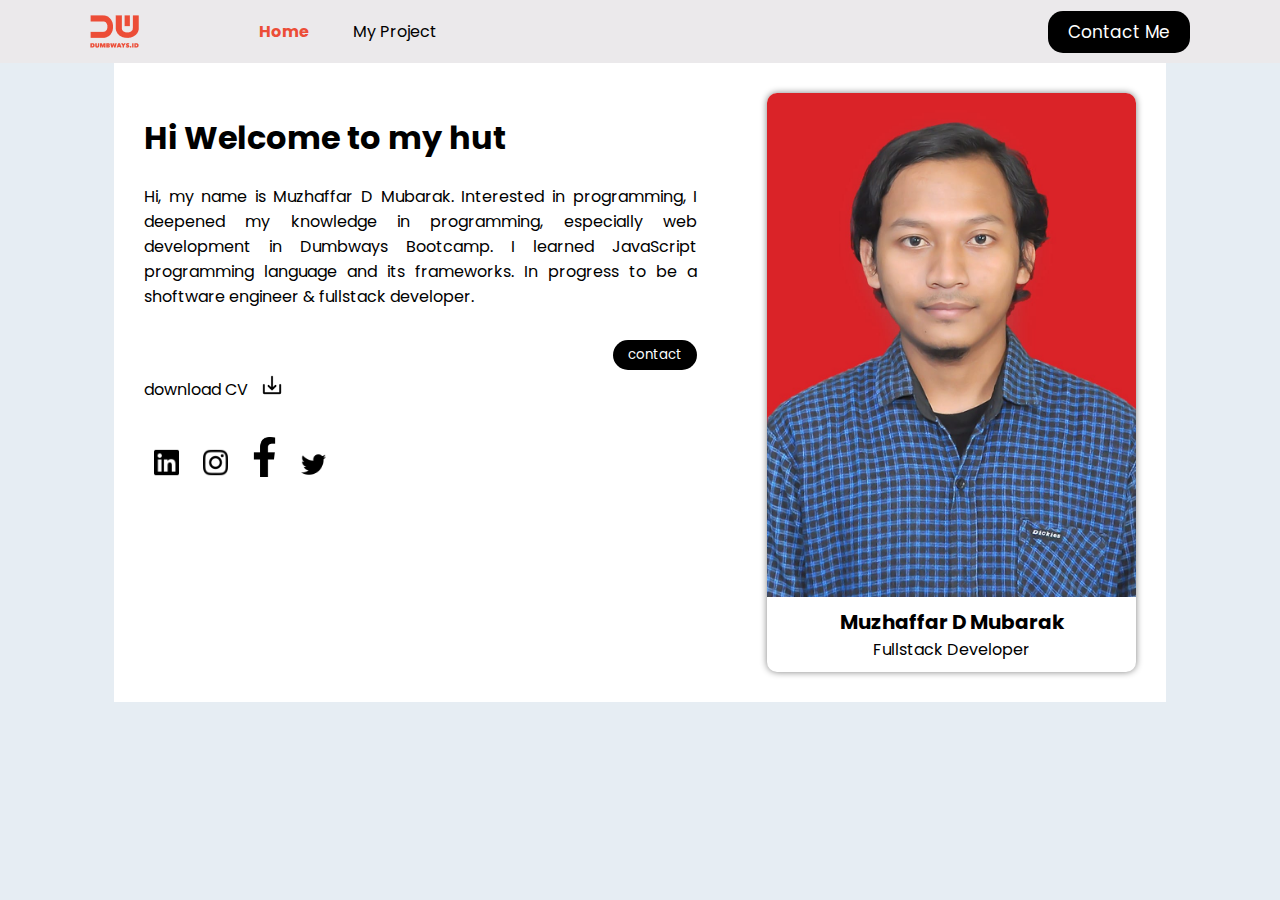
<file: index.html>
<html>
  <head>
    <title>Personal Web - Beranda</title>
    <link rel="stylesheet" href="style.css" />
  </head>
  <body>
    <nav>
      <div class="left-side">
        <a href="#"><img src="assets/logo.png" /></a>
        <ul>
          <li><a href="#" class="active">Home</a></li>
          <li><a href="myproject.html">My Project</a></li>
        </ul>
      </div>

      <div class="right-side">
        <a href="contact-me.html">Contact Me</a>
      </div>
    </nav>

    <div
      style="
        display: flex;
        max-width: 992px;
        margin: auto;
        padding: 30px;
        gap: 70px;
        background-color: white;
      "
    >
      <div style="flex: 60%">
        <div>
          <h1>Hi Welcome to my hut</h1>
          <p style="text-align: justify">
            Hi, my name is Muzhaffar D Mubarak. Interested in programming, I
            deepened my knowledge in programming, especially web development in
            Dumbways Bootcamp. I learned JavaScript programming language and its
            frameworks. In progress to be a shoftware engineer & fullstack
            developer.
          </p>

          <a href="contact-me.html">
            <button
              style="
                background-color: black;
                color: white;
                border-radius: 15px;
                padding: 5px 15px;
                width: fit-content;
              "
            >
              contact
            </button>
          </a>

          <br />
          <br />
          <div>
            download CV
            <a href="assets/CV-Muzhaffar-Mubarak.pdf" download>
              <img
                src="assets/download.png"
                style="display: inline-flex; width: 20px; margin-left: 10px"
              />
            </a>
          </div>
          <br />
          <div style="width: fit-content;">
            <a
              href="https://www.linkedin.com/in/myzhaffar/"
              style="text-decoration: none"
            >
              <img
                src="assets/linkedin-brands.png"
                style="width: 25px; margin: 10px"
              />
            </a>

            <a
              href="https://www.instagram.com/myzhaffar/"
              style="text-decoration: none"
            >
              <img
                src="assets/instagram-brands.png"
                style="width: 25px; margin: 10px"
              />
            </a>

            <a
              href="https://www.facebook.com/daffa.aldiy.7/"
              style="text-decoration: none"
            >
              <img
                src="assets/facebook-f-brands.png"
                style="width: 25px; margin: 10px"
              />
            </a>

            <a
              href="https://twitter.com/myzhaffar"
              style="text-decoration: none"
            >
              <img
                src="assets/twitter-brands.png"
                style="width: 25px; margin: 10px"
              />
            </a>
          </div>
          <br />
        </div>
      </div>

      <div
        style="
          border-radius: 10px;
          display: flex;
          align-items: center;
          flex-direction: column;
          box-shadow: 0 0 7px grey;
          margin: auto;
          flex: 40%;
        "
      >
        <img
          src="assets/Muzhaffar-photo.jpeg"
          style="
            width: 100%;
            border-radius: 10px 10px 0px 0px;
            object-fit: cover;
          "
        />
        <div
          style="
            padding: 10px;
            display: flex;
            align-items: center;
            flex-direction: column;
          "
        >
          <div style="font-size: 20; font-weight: 700">Muzhaffar D Mubarak</div>
          <div>Fullstack Developer</div>
        </div>
      </div>
    </div>
  </body>
</html>
</file>
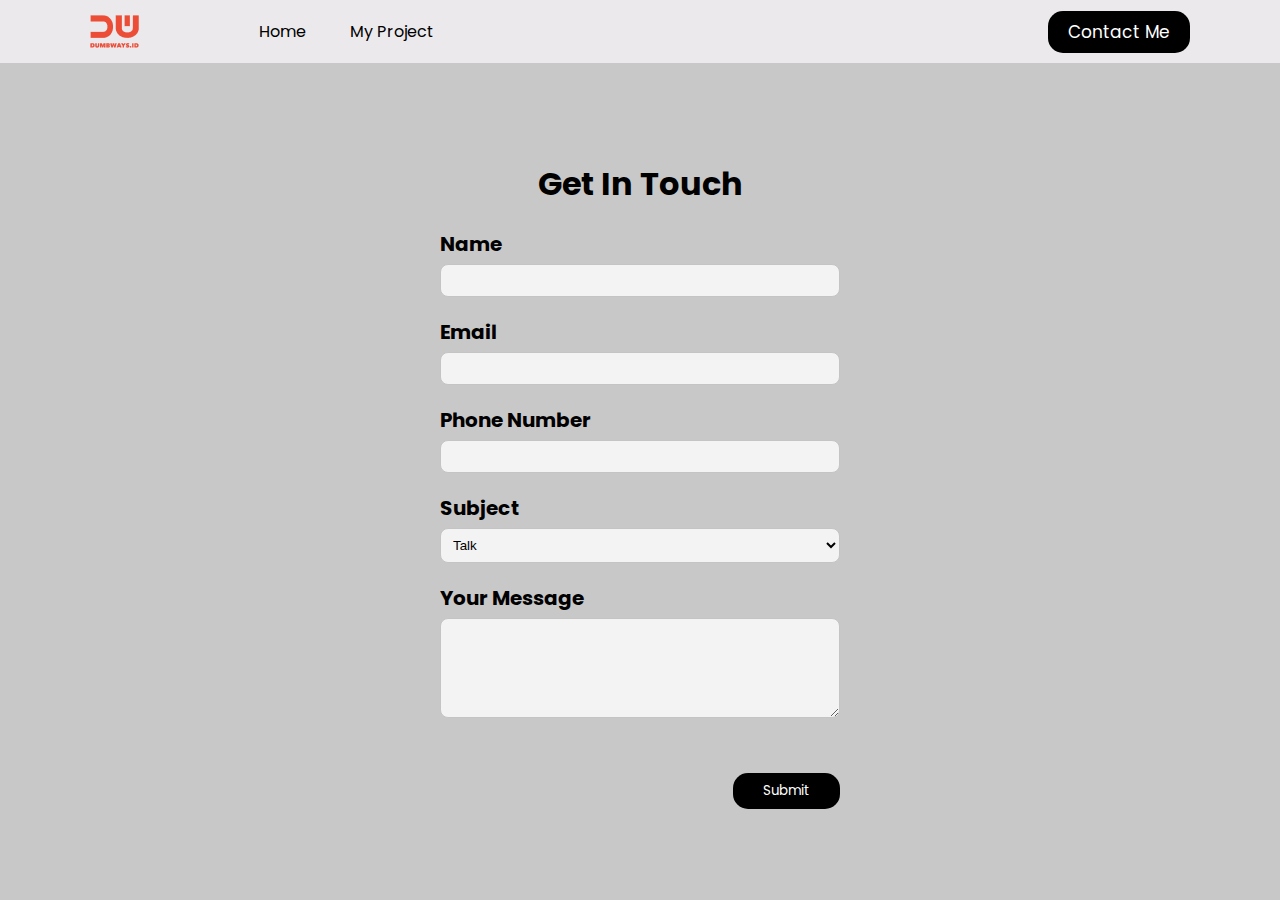
<file: contact-me.html>
<html>
  <head>
    <title>Personal Web - Contact Form</title>
    <link rel="stylesheet" href="style.css" />
    <script src="index.js"></script>
  </head>
  <body>
    <nav>
      <div class="left-side">
        <a href="index.html"><img src="assets/logo.png" /></a>
        <ul>
          <li><a href="index.html">Home</a></li>
          <li><a href="myproject.html">My Project</a></li>
        </ul>
      </div>

      <div class="right-side">
        <a href="#">Contact Me</a>
      </div>
    </nav>
    <div class="personal">
      <h1>Get In Touch</h1>
      <form style="width: 400px">
        <div style="margin-bottom: 20px">
          <label for="input-name" style="font-size: 20px; font-weight: 700"
            >Name</label
          >
          <input
            type="text"
            id="input-name"
            style="
              width: 100%;
              background-color: #f4f3f3;
              border: 1px solid #c4c4c4;
              padding: 8px;
              margin-top: 5px;
              border-radius: 8px;
            "
          />
        </div>

        <div style="margin-bottom: 20px">
          <label for="input-email" style="font-size: 20px; font-weight: 700"
            >Email</label
          >
          <input
            type="email"
            id="input-email"
            style="
              width: 100%;
              background-color: #f4f3f3;
              border: 1px solid #c4c4c4;
              padding: 8px;
              margin-top: 5px;
              border-radius: 8px;
            "
          />
        </div>
        <div style="margin-bottom: 20px">
          <label for="input-phone" style="font-size: 20px; font-weight: 700"
            >Phone Number</label
          >
          <input
            type="text"
            id="input-phone"
            required
            style="
              width: 100%;
              background-color: #f4f3f3;
              border: 1px solid #c4c4c4;
              padding: 8px;
              margin-top: 5px;
              border-radius: 8px;
            "
          />
        </div>

        <div style="margin-bottom: 20px">
          <label for="choose-subject" style="font-size: 20px; font-weight: 700"
            >Subject</label
          >

          <select
            id="choose-subject"
            style="
              width: 100%;
              background-color: #f4f3f3;
              border: 1px solid #c4c4c4;
              padding: 8px;
              margin-top: 5px;
              border-radius: 8px;
            "
          >
            <option value="Talk">Talk</option>
            <option value="Let's Collaborate">Collaboration</option>
            <option value="Create Project">Create Project</option>
          </select>
        </div>

        <div style="margin-bottom: 20px">
          <label for="input-message" style="font-size: 20px; font-weight: 700"
            >Your Message</label
          >
          <textarea
            id="input-message"
            style="
              width: 100%;
              background-color: #f4f3f3;
              border: 1px solid #c4c4c4;
              padding: 8px;
              margin-top: 5px;
              border-radius: 8px;
              resize: vertical;
              height: 100px;
            "
          ></textarea>
        </div>

        <button
          onclick="submitForm()"
          type="button"
        >
          Submit
        </button>
      </form>
    </div>
  </body>
</html>
</file>
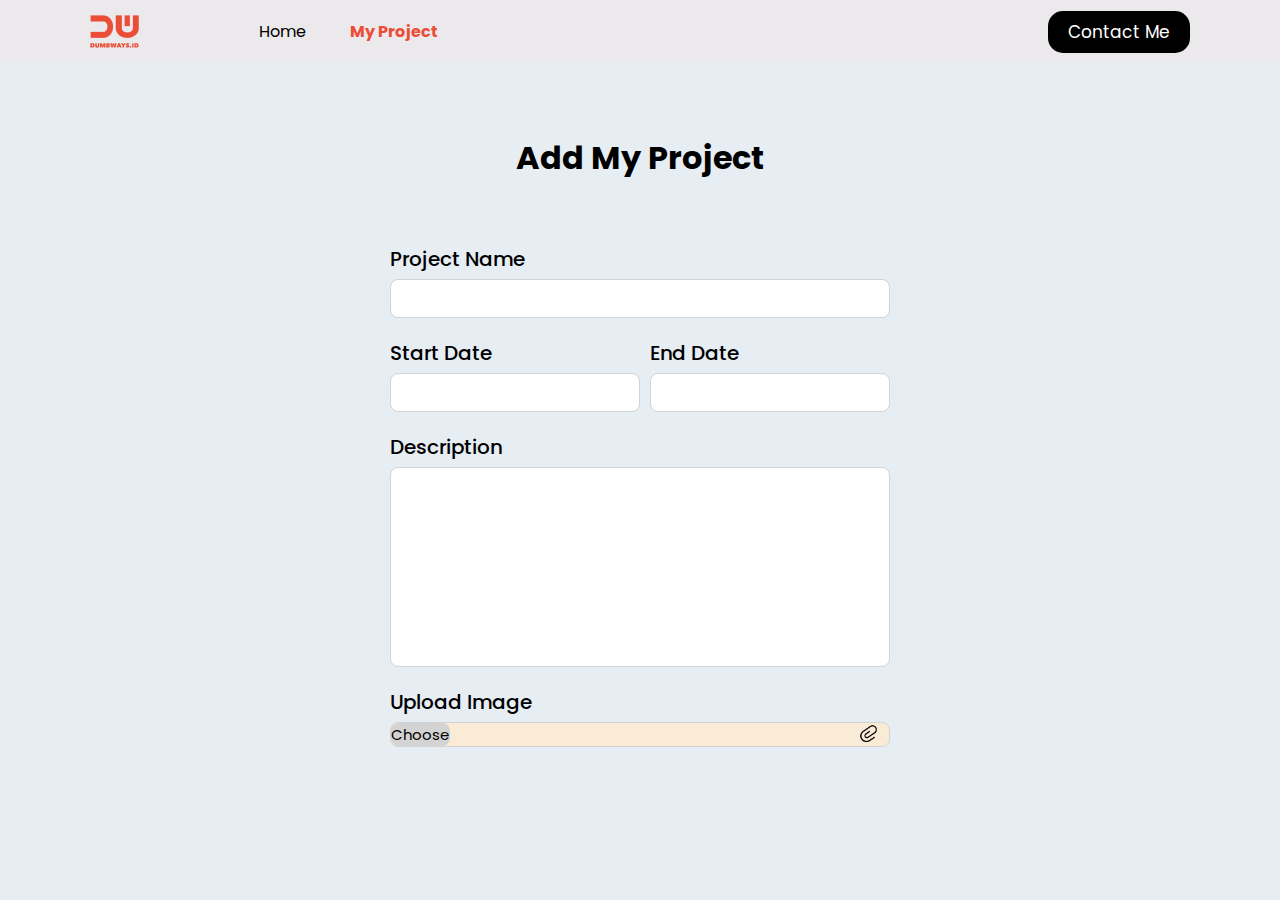
<file: myproject.html>
<html>
  <head>
    <title>Web Page</title>
    <link rel="stylesheet" href="style.css" />
  </head>

  <body>
    <nav>
      <div class="left-side">
        <a href="#"><img src="assets/logo.png" /></a>
        <ul>
          <li><a href="index.html">Home</a></li>
          <li><a href="#" class="active">My Project</a></li>
        </ul>
      </div>

      <div class="right-side">
        <a href="contact-me.html">Contact Me</a>
      </div>
    </nav>
    <div class="blog">
      <div class="blog-form">
        <div class="form-container">
          <form>
            <h1>Add My Project</h1>
            <div>
              <label for="input-my-project">Project Name</label>
              <input id="input-my-project" />
            </div>

            <div class="input-date">
              <div>
                <label for="input-start-date">Start Date</label>
                <input id="input-start-date" />
              </div>

              <div>
                <label for="input-end-date">End Date</label>
                <input id="input-end-date" />
              </div>
            </div>

            <div>
              <label for="input-description">Description</label>
              <textarea id="input-description"></textarea>
            </div>

            <!-- <div>
              <input
                type="checkbox"
                id="choose-technologies"
                name="Technologies"
                value="Node Js"
              />
              <label for="choose-technologies" style="white-space: nowrap"
                >Node Js</label
              >
            </div>

            <div>
              <input
                type="checkbox"
                id="choose-technologies"
                name="Technologies"
                value="Next Js"
              />
              <label for="choose-technologies">Next Js</label>
            </div>

            <div>
              <input
                type="checkbox"
                id="choose-technologies"
                name="Technologies"
                value="React Js"
              />
              <label for="choose-technologies">React Js</label>
            </div>

            <div>
              <input
                type="checkbox"
                id="choose-technologies"
                name="Technologies"
                value="Typescript"
              />
              <label for="choose-technologies">Typescript</label>
            </div> -->

            <div>
              <label>Upload Image</label>
              <div class="upload-image-group">
                <div style="background-color: lightgrey; border-radius: 8px;">Choose</div>
                <label for="upload-image">
                  <img src="assets/file.png" alt="file" style="height: 20px" />
                </label>
                <input type="file" id="upload-image" hidden />
              </div>
            </div>
          </form>
        </div>
      </div>
    </div>
  </body>
</html>
</file>
<file: style.css>
@import url("https://fonts.googleapis.com/css2?family=Poppins:ital,wght@0,100;0,200;0,300;0,400;0,500;0,600;1,100;1,200;1,300;1,500&display=swap");

body {
  margin: auto;
  font-family: "Poppins", sans-serif;
  background-color: lightgray;
}

nav {
  background-color: rgb(235, 233, 235);
  height: 7vh;
  display: flex;
}

nav div {
  display: flex;
  align-items: center;
}

nav .left-side {
  flex: 50%;
  padding-left: 90px;
}

nav .right-side {
  flex: 50%;
  padding-right: 90px;
  justify-content: flex-end;
}

nav ul {
  list-style-type: none;
  margin-left: 40px;
}

nav ul li {
  display: inline;
  margin-left: 40px;
}

nav ul li a {
  color: black;
  text-decoration: none;
}

nav ul li a.active {
  color: #ec4d37;
  font-weight: 650;
}

nav .right-side a {
  font-size: 17px;
  padding: 8px 20px;
  background-color: black;
  border: none;
  border-radius: 15px;
  color: white;
  text-decoration: none;
}

.personal {
  height: 93vh;
  display: flex;
  align-items: center;
  justify-content: center;
  background-color: rgb(200, 200, 200);
  flex-direction: column;
}

button {
  float: right;
  background-color: black;
  color: white;
  border: none;
  padding: 8px 30px;
  border-radius: 15px;
  cursor: pointer;
  margin-top: 15px;
  font-family: "Poppins", sans-serif;
}

/* My Poject */
body {
  background-color: rgb(230, 237, 243);
}

.blog-form {
  padding: 50px 0;
  display: flex;
  justify-content: center;
}

.blog-form .form-container {
  width: 500px;
}

.blog-form .form-container h1 {
  text-align: center;
  padding-bottom: 40px;
}

.blog-form form label {
  font-size: 20px;
  font-weight: 500;
}

.blog-form form input,
textarea {
  width: 100%;
  font-size: 15px;
  font-weight: 400;
  padding: 10px;
  margin-top: 5px;
  margin-bottom: 20px;
  border: 1px solid lightgrey;
  border-radius: 8px;
}

.blog-form form .input-date {
  display: flex;
  gap: 10px;
}

.blog-form form textarea {
  resize: none;
  height: 200px;
}

/* .input-checkbox {
  display: flex;
  place-items: center;
}

/* .input-checkbox input {
  margin: auto;
} */

/* .input-checkbox label {
  white-space: nowrap;
} */

.blog-form form .upload-image-group {
  font-size: 15px;
  font-weight: 400;
  padding-right: 10px;
  margin-top: 5px;
  margin-bottom: 20px;
  border: 1px solid lightgrey;
  border-radius: 8px;
  background-color: antiquewhite;
  cursor: pointer;
  display: flex;
  justify-content: space-between;
}

.blog-form form .upload-image-group label p {
  font-size: 20px;
}

.blog-form form .upload-image-group label {
  cursor: pointer;
  display: flex;
  align-items: center;
  justify-content: space-between;
}
</file>
